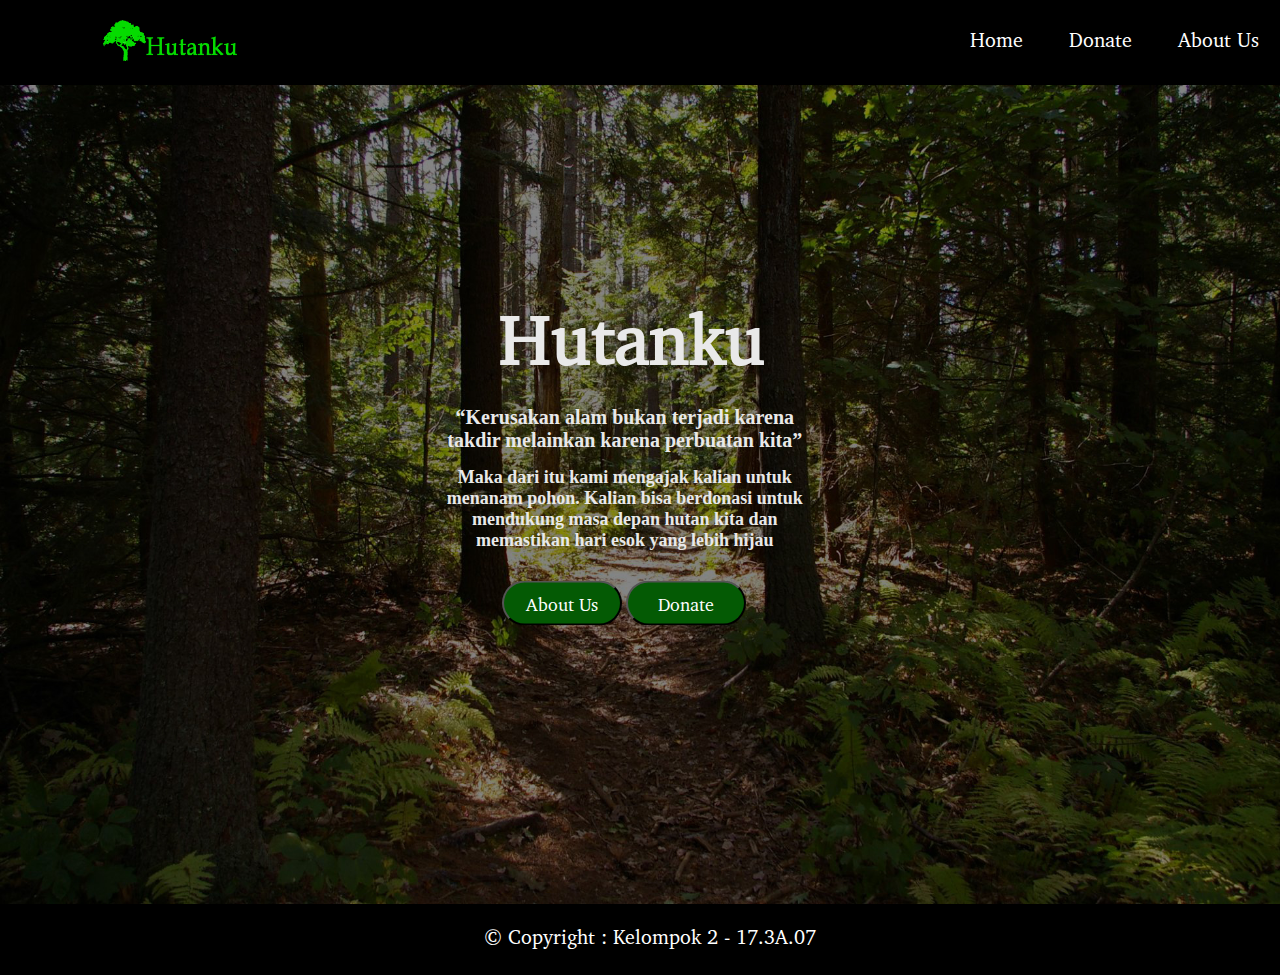
<file: index.html>
<!DOCTYPE html>
<html lang="en">
<head>
    <title> Hutanku </title>
    <link rel="shortcut icon" type="image/png" href="favicon.png">
    <link rel="stylesheet" href="style.css">
</head>
<body>
    <div class="wrapper">
        <nav class="navbar">
            <img class= logo src="hutankulogorev.png">
            <ul>
                <li><a href="index.html">Home</a></li>
                <li><a href="donasi.html">Donate</a></li>
                <li><a href="about.html">About Us</a></li>
            </ul>
        </nav>
        <section class="section banner">
            <div class="banner">
                <img src="hutanbg1.jpg" class="img-full">
            </div>
        </section>
        <div class="center">
            <h1>Hutanku</h1>
            <h2>“Kerusakan alam bukan terjadi karena takdir melainkan karena perbuatan kita”</h2>
            <h3>Maka dari itu kami mengajak kalian untuk menanam pohon. Kalian bisa berdonasi untuk mendukung masa depan hutan kita
                dan memastikan hari esok yang lebih hijau     
            </h3>
            <div class="buttons">
                <button class="aboutbtn"><a href="about.html">About Us</button></a>
                <button class="donatebtn"><a href="donasi.html">Donate</button></a>
            </div>
        </div>
    </div>
    <section class="bottombar">
        <div class="containerbottom">
            <div class="row">
                    <p class="text">© Copyright : Kelompok 2 - 17.3A.07</p>
                </div>
            </div>
        </div>
    </section>
</body>
</html>
</file>
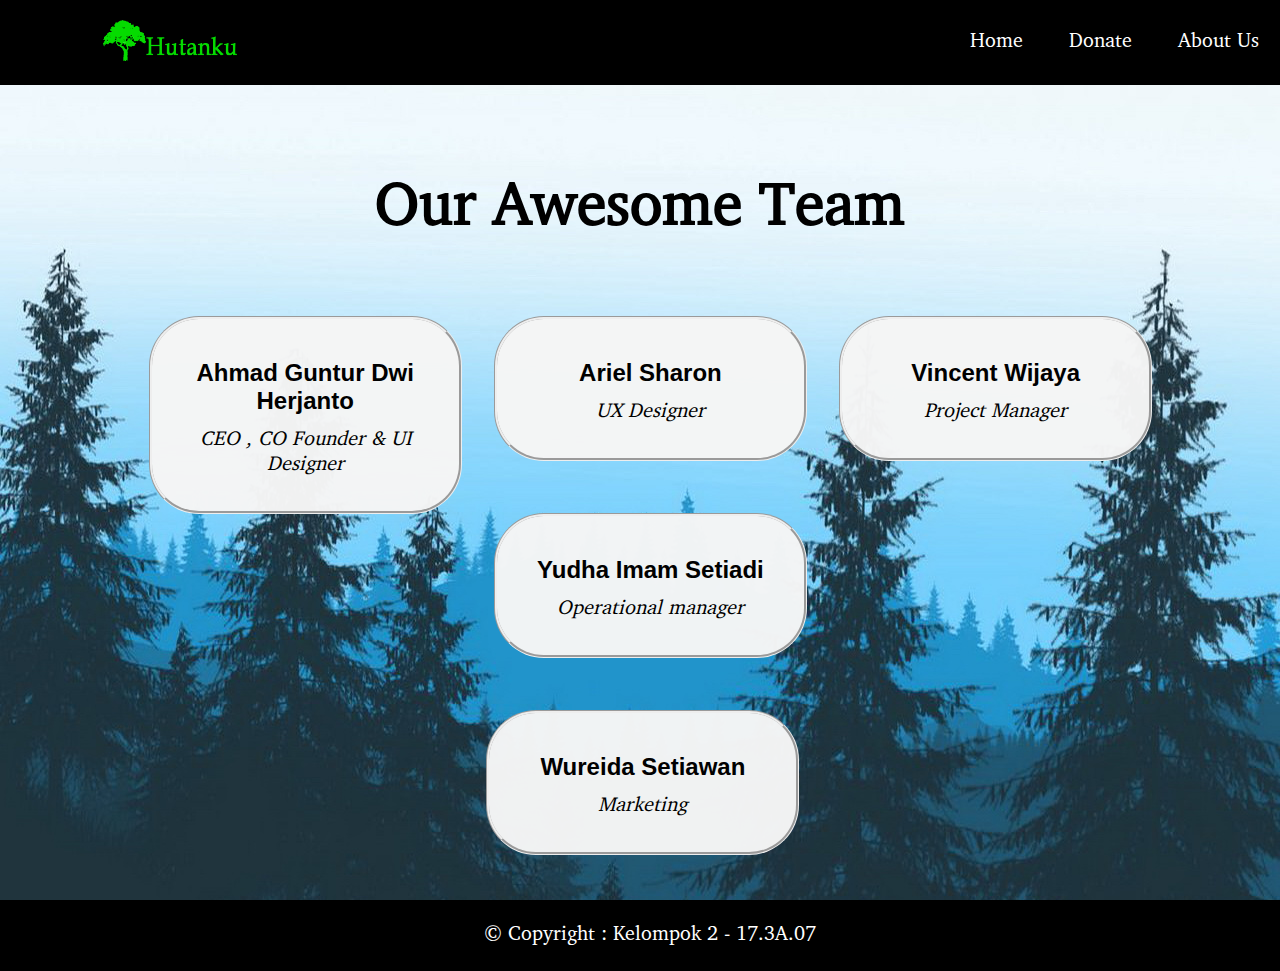
<file: about.html>
<!DOCTYPE html>
<html>
<head>
    <title>About Us</title>
    <link rel="shortcut icon" type="image/png" href="favicon.png">
    <link rel="stylesheet" href="style.css"></title>
</head>
<body>
    <div class="wrapper1">
        <nav class="navbar">
            <img class="logo" src="hutankulogorev.png">
            <ul>
                <li><a href="index.html">Home</a></li>
                <li><a href="donasi.html">Donate</a></li>
                <li><a href="about.html">About Us</a></li>
            </ul>
            </nav>
            <section class="main">
                <div class="about-section">
                  
                  <h2 class="team" style="text-align:center">Our Awesome Team</h2>
                  <div class="row-about">
                    <div class="column">
                      <div class="card">
                        <div class="container-about">
                          <img class="img-profile" 
                          style="display: block;">
                          <h2>Ahmad Guntur Dwi Herjanto</h2>
                          <p class="sub-text">CEO , CO Founder & UI Designer</p>
                          </div>
                      </div>
                    </div>
                  
                    <div class="column">
                      <div class="card">
                        <div class="container-about">
                          <img class="img-profile" 
                          style="display: block;">
                          <h2>Ariel Sharon</h2>
                          <p class="sub-text">UX Designer</p>
                        </div>
                      </div>
                    </div>
                  
                    <div class="column">
                      <div class="card">
                        <div class="container-about">
                          <img class="img-profile" 
                          style="display: block;">
                          <h2>Vincent Wijaya</h2>
                          <p class="sub-text">Project Manager</p>
                        </div>
                      </div>
                    </div>

                    <div class="column">
                        <div class="card">
                          <div class="container-about">
                            <img class="img-profile" 
                            style="display: block;">  
                            <h2>Yudha Imam Setiadi</h2>
                            <p class="sub-text">Operational manager</p>
                          </div>
                        </div>
                      </div>

                      <div class="column1">
                        <div class="card">
                          <div class="container-about">
                            <img class="img-profile" 
                            style="display: block;">
                            <h2>Wureida Setiawan</h2>
                            <p class="sub-text">Marketing</p>
                          </div>
                        </div>
                      </div>
                  </div>              
                </div>
            </section>
    </div>
    <section class="bottombar">
      <div class="containerbottom">
          <div class="row">
                  <p class="text">© Copyright : Kelompok 2 - 17.3A.07 </p>
              </div>
          </div>
      </div>
  </section>
</body>
</html>
</file>
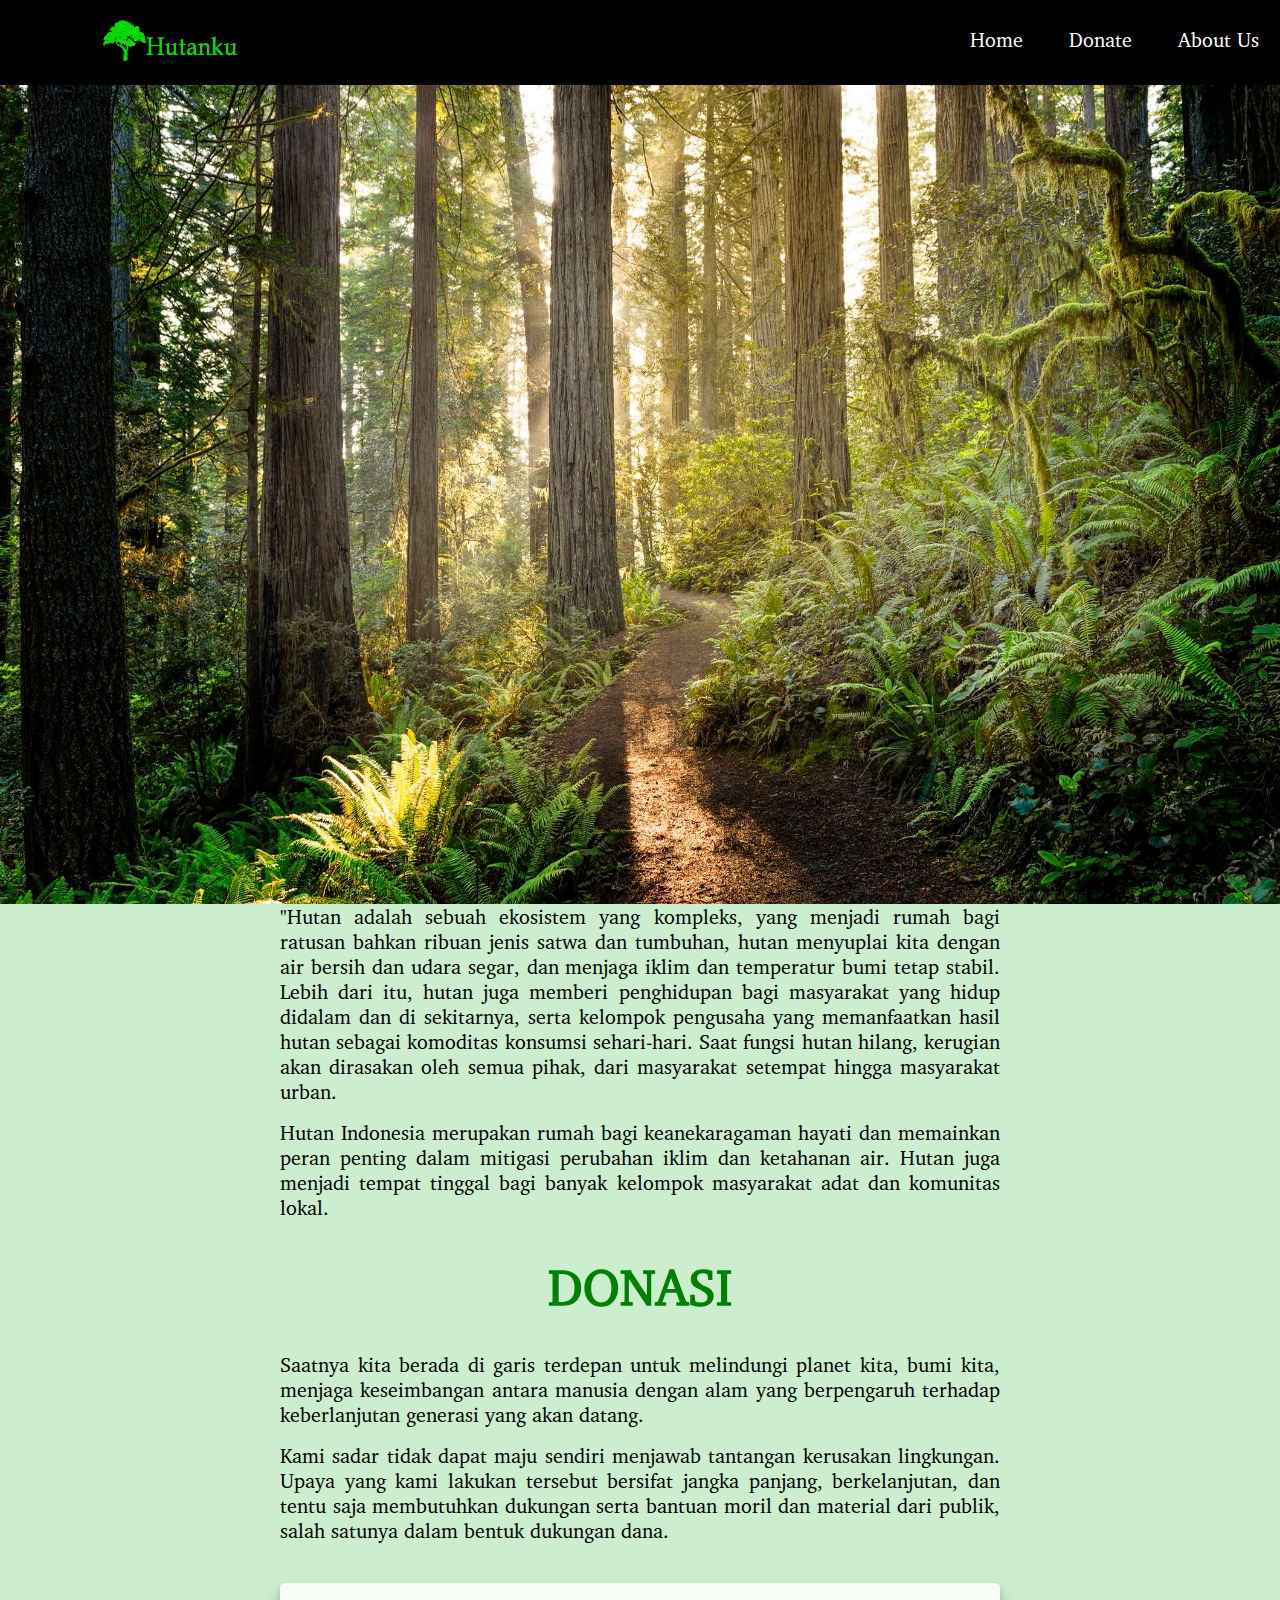
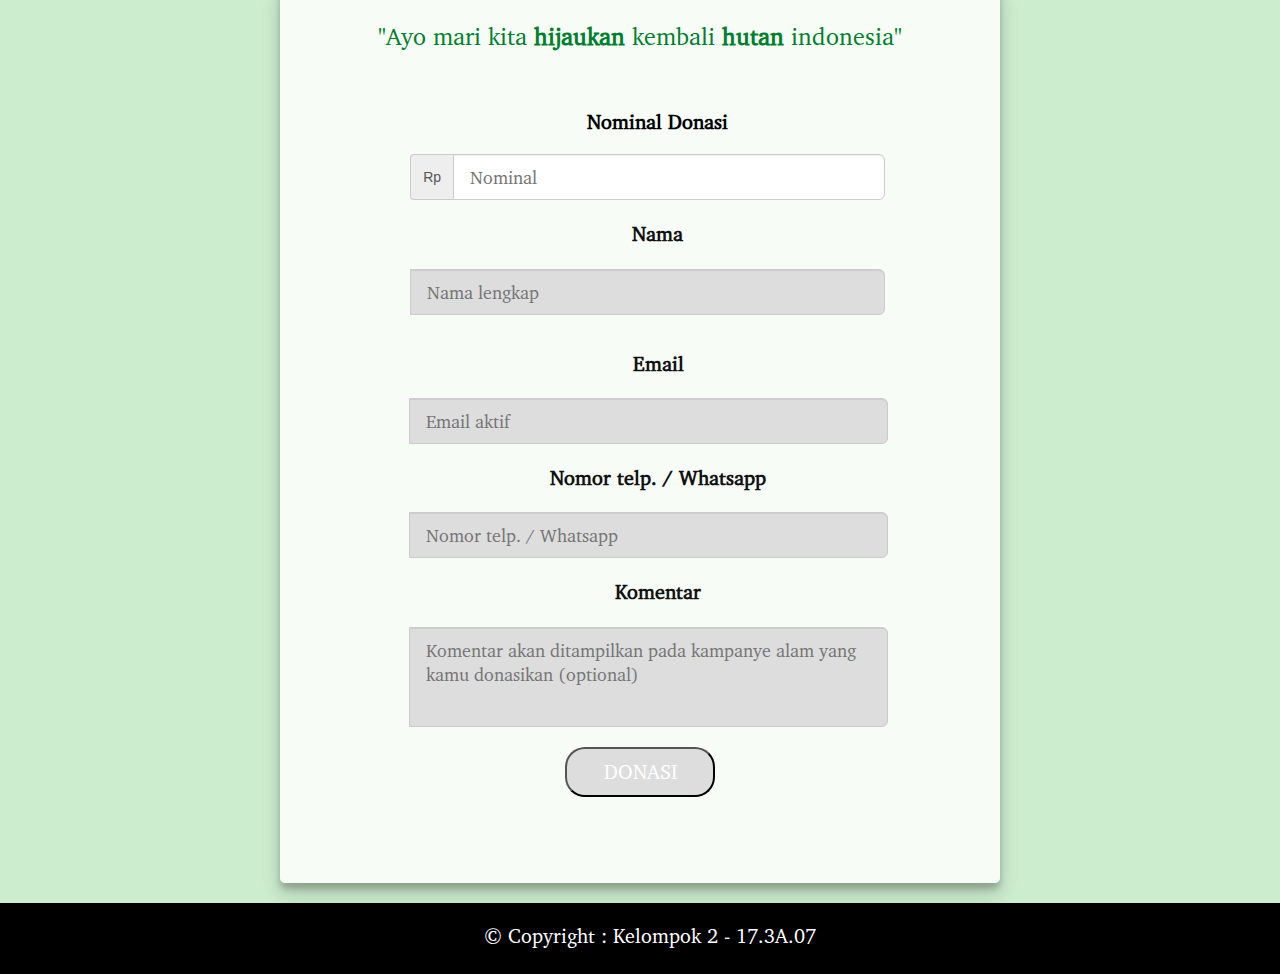
<file: donasi.html>
<!DOCTYPE html>
<head>
    <title>Donasi Hutanku </title>
        <link rel="shortcut icon" type="image/png" href="favicon.png">
        <link rel="stylesheet" href="style.css">
        <meta name="viewport" content="width=device-width, initial-scale=1.0">    
</head>
<body>
    <script type="text/javascript" src="script.js"></script>
    <div class="wrapper">
        <nav class="navbar">
            <img class="logo" src="hutankulogorev.png">
            <ul>
                <li><a href="index.html">Home</a></li>
                <li><a href="donasi.html">Donate</a></li>
                <li><a href="about.html">About Us</a></li>
            </ul>
        </nav>
        <section class="section banner">
            <div class="banner">
                <img src="hutan banner.jpg" class="img-full">
            </div>
        </section>
        <section id="overview" class="relationship">
            <div class="containerdonate">
                <div class="content-wrapper">
                    <p>"Hutan adalah sebuah ekosistem yang kompleks, yang menjadi rumah bagi ratusan bahkan ribuan jenis satwa dan tumbuhan,
                        hutan menyuplai kita dengan air bersih dan udara segar, dan menjaga iklim dan temperatur bumi tetap stabil. Lebih dari itu,
                        hutan juga memberi penghidupan bagi masyarakat yang hidup didalam dan di sekitarnya, serta kelompok pengusaha yang memanfaatkan 
                        hasil hutan sebagai komoditas konsumsi sehari-hari. Saat fungsi hutan hilang, kerugian akan dirasakan oleh semua pihak, dari masyarakat 
                        setempat hingga masyarakat urban.</p>
                    <p>Hutan Indonesia merupakan rumah bagi keanekaragaman hayati dan memainkan peran penting dalam mitigasi perubahan iklim dan ketahanan air. 
                       Hutan juga menjadi tempat tinggal bagi banyak kelompok masyarakat adat dan komunitas lokal.</p>
                </div>
            </div>
        </section>
        <section id="howcanhelp" class="relationship">
            <div class="containerdonate">
                <div class="text-center">
                    <h3> DONASI </h3>
                    <div class="row">
                        <div class="col-md-9 pt-50">
                            <p>Saatnya kita berada di garis terdepan untuk melindungi planet kita, bumi kita, menjaga keseimbangan antara
                               manusia dengan alam  yang berpengaruh terhadap keberlanjutan generasi yang akan datang.</p>
                            <p>Kami sadar tidak dapat maju sendiri menjawab tantangan kerusakan lingkungan. 
                               Upaya yang kami lakukan tersebut bersifat jangka panjang, berkelanjutan,
                               dan tentu saja membutuhkan dukungan serta bantuan moril dan material dari publik, 
                               salah satunya dalam bentuk dukungan dana. </p>
                        </div>
                        <div class="box-campaign">
                            <div class=rowform>
                                <h4 class="text-center-form">
                                    "Ayo mari kita <b>hijaukan</b> kembali <b>hutan</b> indonesia"
                                </h4>
                                <div class="form-group col-sm-8 col-sm-offset-2 col-xs-12">
                                    <label>Nominal Donasi</label>
                                    <div class="rownominal">
                                        <div class="input-group">
                                            <div class="input-group-addon">Rp</div>
                                            <input class="form-control" title="nominal" name="amount" 
                                            type="text" placeholder="Nominal" id="rupiah" value="">
                                        </div>
                                        </div>
                                        <div class="formnama">
                                            <label>Nama</label>
                                            <input type="text" title="nama" name="full_name" class="form-control input-lg" 
                                            placeholder="Nama lengkap" value="" id="full_name" disabled>
                                            </div>
                                        </div>
                                        <div class="formemail">
                                            <label>Email</label>
                                            <div class="form-group" id="emailGroup">
                                            <input type="email" title="email" name="email" class="form-control input-lg"
                                            placeholder="Email aktif" value="" id="email" disabled>
                                            <span id="emailMessage"></span>
                                            </div>
                                        </div>
                                        <div class="formphone">
                                            <label>Nomor telp. / Whatsapp</label>
                                            <div class="form-group" id="phoneGroup">
                                            <input type="number" title="phone" name="phone" class="form-control input-lg" 
                                            placeholder="Nomor telp. / Whatsapp" autocomplete="off" value="" 
                                            id="phone" disabled>
                                            <span class="" id="phoneMessage"></span>
                                            </div>
                                        </div>
                                        <div class="formkomentar">
                                            <label>Komentar</label>
                                            <textarea name="comment" title="comment" placeholder="Komentar akan ditampilkan pada kampanye alam yang kamu donasikan (optional)" 
                                            class="form-control input-lg" rows="5" value="" id="comment" disabled></textarea>
                                        </div>
                                        <div class="centerbutton">
                                            <div class="buttondonasi">
                                                <button class="donasisekarang" id="donasi_button"> <a id="donasi_link" href="donasisukses.html">DONASI</button></a>
                                            </div>
                                        </div>
                                    </div>                
                                </div>
                            </div>
                        </div>
                    </div>
                    <section class="bottombar">
                        <div class="containerbottom">
                            <div class="row">
                                    <p class="text">© Copyright : Kelompok 2 - 17.3A.07 </p>
                                </div>
                            </div>
                        </div>
                    </section>
                </div>
            </div>
        </section>
    </div>
</body>
</html>
</file>
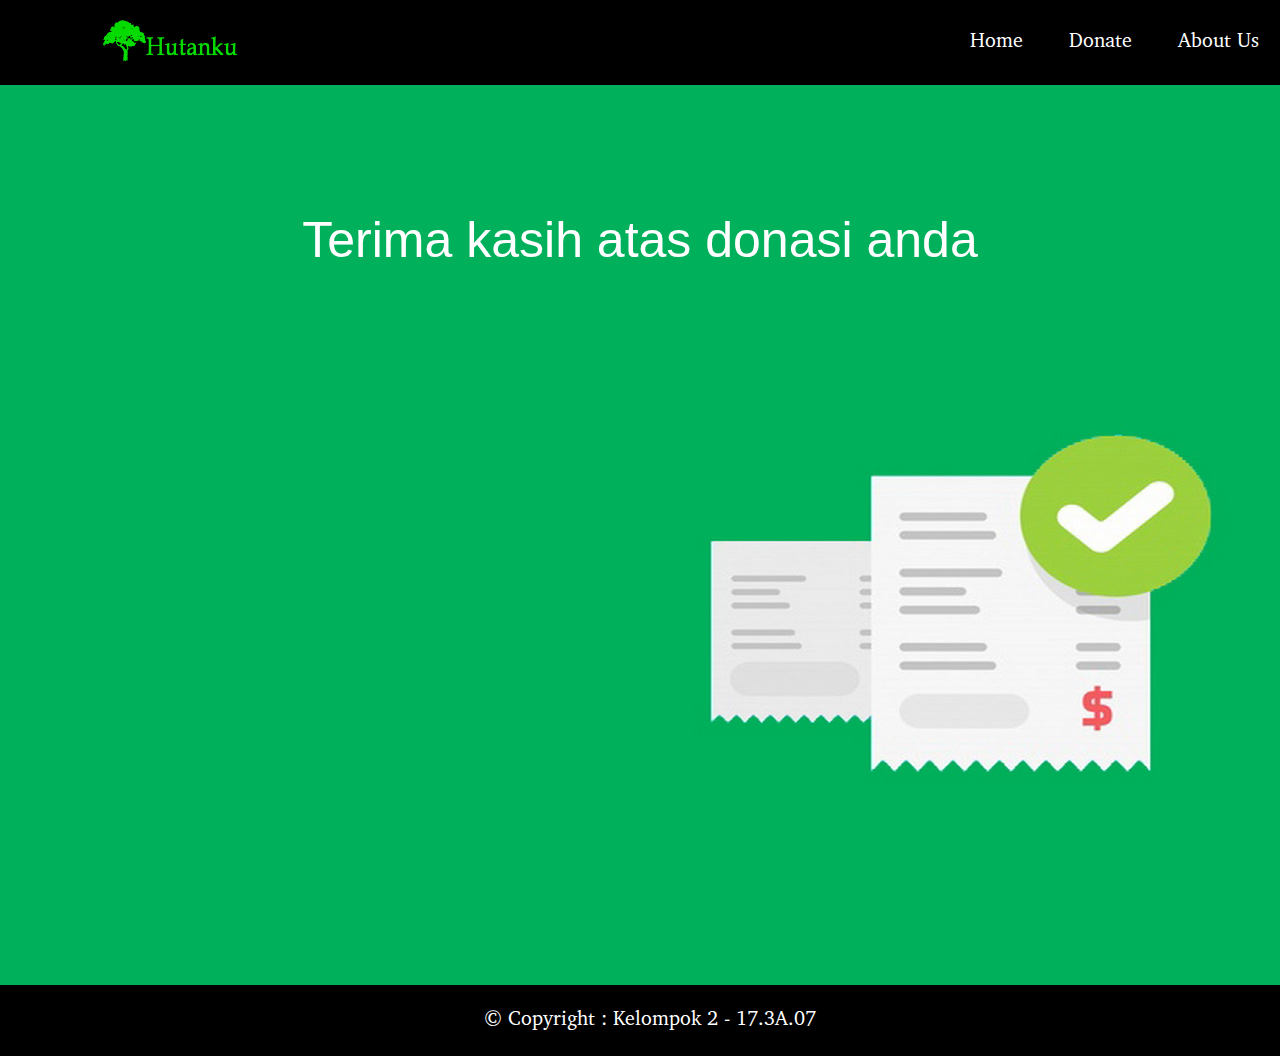
<file: donasisukses.html>
<!DOCTYPE html>
<html>
<head>
    <title>Payment Success</title>
    <link rel="shortcut icon" type="image/png" href="favicon.png">
    <link rel="stylesheet" href="style.css"></title>
    <meta name="viewport" content="width=device-width, initial-scale=1.0">
</head>
<body>
    <div class="wrapper">
        <nav class="navbar">
            <img class="logo" src="hutankulogorev.png">
            <ul>
                <li><a href="index.html">Home</a></li>
                <li><a href="donasi.html">Donate</a></li>
                <li><a href="about.html">About Us</a></li>
            </ul>
            </nav>
            <section class="infopay">
                <div id="successpay" class="successinfo">
                    <div class="containersuccess">
                        <h4> Terima kasih atas donasi anda</h4>
                    </div>
                </div>
            </section>
            <section class="bottombar">
                <div class="containerbottom">
                    <div class="row">
                            <p class="text">© Copyright : Kelompok 2 - 17.3A.07 </p>
                        </div>
                    </div>
            </section>
        </nav>
    </div>
</body>
</html>
</file>
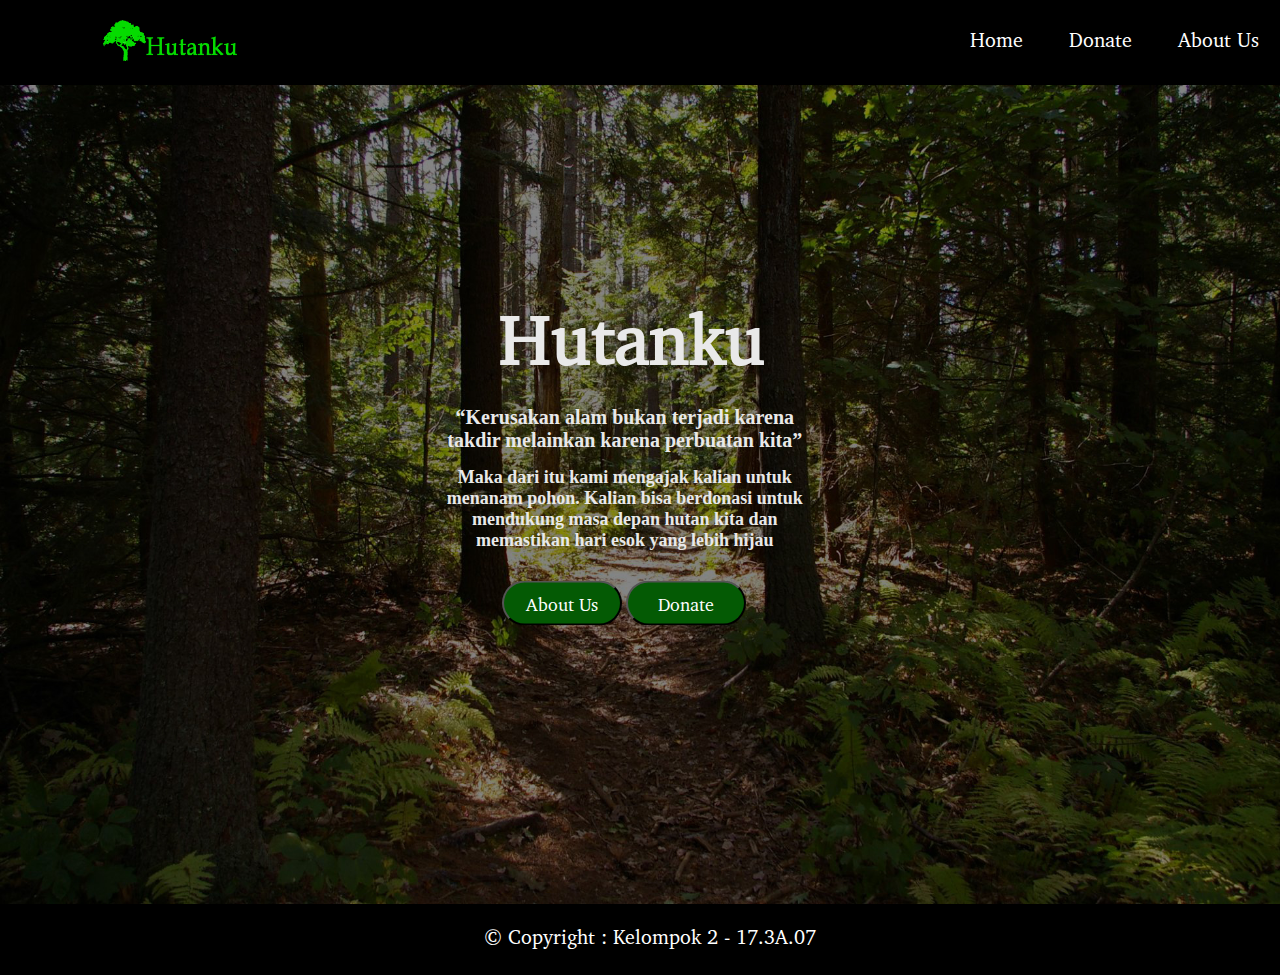
<file: hutanku.html>
<!DOCTYPE html>
<html lang="en">
<head>
    <title> Hutanku </title>
    <link rel="shortcut icon" type="image/png" href="favicon.png">
    <link rel="stylesheet" href="style.css">
</head>
<body>
    <div class="wrapper">
        <nav class="navbar">
            <img class= logo src="hutankulogorev.png">
            <ul>
                <li><a href="hutanku.html">Home</a></li>
                <li><a href="donasi.html">Donate</a></li>
                <li><a href="about.html">About Us</a></li>
            </ul>
        </nav>
        <section class="section banner">
            <div class="banner">
                <img src="hutanbg1.jpg" class="img-full">
            </div>
        </section>
        <div class="center">
            <h1>Hutanku</h1>
            <h2>“Kerusakan alam bukan terjadi karena takdir melainkan karena perbuatan kita”</h2>
            <h3>Maka dari itu kami mengajak kalian untuk menanam pohon. Kalian bisa berdonasi untuk mendukung masa depan hutan kita
                dan memastikan hari esok yang lebih hijau     
            </h3>
            <div class="buttons">
                <button class="aboutbtn"><a href="about.html">About Us</button></a>
                <button class="donatebtn"><a href="donasi.html">Donate</button></a>
            </div>
        </div>
    </div>
    <section class="bottombar">
        <div class="containerbottom">
            <div class="row">
                    <p class="text">© Copyright : Kelompok 2 - 17.3A.07</p>
                </div>
            </div>
        </div>
    </section>
</body>
</html>
</file>
<file: style.css>
@font-face {
    font-family: 'CharterReg';
    src: url(jfont/Charter\ Regular.otf);
}

*{
    padding: 0;
    margin: 0;
}

.html{
    box-sizing: border-box;
}

.div{
    display: block;
}
/*hutankuhtml*/
.logo{
    float: left;
    width: 140px;
    height: auto;
    padding: 20px 100px;
}

.navbar{
    height: 85px;
    width: 100%;
    padding-bottom: 0px;
    background: rgb(0, 0, 0);
}

.navbar ul{
    float: right;
    margin: auto;
}

.navbar ul li{
    list-style-type: none;
    margin: 0 8px;
    display: inline-block;
    line-height: 80px;
}

.navbar ul li a {
    text-decoration: none;
    color: white;
    font-size: 20px;
    padding: 6px 13px;
    font-family: 'CharterReg';
    transition: .4s;
}

.navbar ul li a.active,
.navbar ul li a:hover{
    background: green;
    border-radius: 15px;
    padding: 20px;
    width: 200px;
    height: 150px;
}

.wrapper .center{
    position: absolute;
    top: 50%;
    left: 49.4%;
    transform: translate(-50%, -50%);
    font-family: 'CharterReg';
    user-select: none;
}
.center h1{
    color:rgb(233, 233, 233);
    font-size: 70px;
    font-weight: bold;
    margin-top: 50px;
    width: 400px;
    text-align: center;
}

.center h2{
    color:rgb(233, 233, 233);
    font-size: 20px;
    font-weight: bold;
    font-family: Cambria, Cochin, Georgia, Times, 'Times New Roman', serif;
    width: 385px;
    margin-top: 25px;
    margin-bottom: 15px;
    text-align: center;
}

.center h3{
    color:rgb(233, 233, 233);;
    font-weight: bold;
    font-size: 18px;
    font-family: Cambria, Cochin, Georgia, Times, 'Times New Roman', serif;
    width: 385px;
    margin-top: 15px;
    margin-bottom: 15px;
    margin-right: 0px;
    text-align: center;
}

.center .buttons{
    margin: 30px 10px;
    margin-left: 70px;
}

.buttons button{
    height: 45px;
    width: 120px;
    font-family: 'CharterReg';
    font-size: 18px;
    color:white;
    background: rgb(4, 90, 4);
    outline: none;
    cursor: pointer;
    border-radius: 25px;
    transition: .4s;
}

.buttons button.active,
.buttons button:hover{
    background: rgb(41, 181, 36);
    outline: none;
}

.buttons .aboutbtn {
    margin-left:0px;
    padding: 6px 13px;
}
.buttons .donatebtn {
    margin-left:0px;
    padding: 6px 13px;
}

.buttons .aboutbtn a {
    text-decoration: none;
    display: inline-block;
    color:white;
}

.buttons .donatebtn a{
    text-decoration: none;
    display: inline-block;
    color:white;
}

/*donasihtml*/
.img-full{
    height: 91vh;
    width: 100%;
}

img{
    vertical-align: middle;
    border-style: none;
}

.relationship{
    margin-top: -20px;
    margin-bottom: -20px;
    background-color: rgba(152, 218, 157, 0.487);
}

.containerdonate{
    max-width: 720px;
    width: 100%;
    margin-top: 20px;
    padding-right: 15px;
    padding-left: 15px;
    padding-bottom: 20px;
    margin-right: auto;
    margin-left: auto;
}

p{
    font-family: 'CharterReg';
    font-size: 20px;
    text-align: justify;
    margin-top: 0;
    margin-bottom: 1rem;
}

.text-center h3{
    color: green;
    font-style: bold;
    font-size: 50px;
    font-family:'CharterReg';
    text-align: center;
    padding-bottom: 15px;
}

.pt-50{
    padding-top:20px;
}

.col-md-9{
    flex: 0 0 75%;
    max-width: 100%;
}

.col-md-9 p{
    font-family: 'CharterReg';
    font-size: 20px;
    text-align: justify;
    margin-top: 0;
    margin-bottom: 1rem;
}

.row{
    margin: 0 0 0 0;
    text-align: center; 
}

.box-campaign{
    height: 500px;
    border-radius: 5px;
    background-color: rgba(255, 255, 255, 0.837);
    padding-bottom: 400px;
    box-shadow: 0 10px 20px rgba(0 0 0 / 19%),0 6px 6px rgba(0 0 0 / 19%);
    transition: all .3s cubic-bezier(.25,.8,.25,1);
    min-height: 400px;
}


.rowform{
    margin-left: 0 ;
    margin-right: 0;
}

.text-center-form{
    padding-top: 40px;
    text-align: center;
}

h4{
    margin-top: 40px;
    margin-bottom: 40px;
    color: inherit;
    font-weight: 500;
    line-height: 1.1;
    font-size: 24px;
    font-family: 'CharterReg';
    color: rgb(0, 126, 46)
}

.form-group{
    margin-bottom:15px;
}

.col-xs-12{
    width: 100%;
    float: left;
}

.col-sm-8, .col-xs-12{
    position: relative;
    width: 66%;
    float: left;
    min-height: 1px;
    padding-right: 15px;
    padding-left: 15px;
}

.col-sm-offset-2{
    margin-left:16%;
}

label{
    display: inline-block;
    font-family: 'CharterReg';
    font-size: 20px;
    max-width: 100%;
    margin-left: 20px;
    margin-bottom: 20px;
    font-weight: 700;
    padding-top:20px;
}

.rowangka{
    margin-left: 0;
    margin-right: 0;
}

.input-group{
    font-size: 14px;
    line-height: 1.42857143;
    font-family: 'CharterReg'!important;
    color: rgb(17, 17, 17);
    box-sizing: border-box;
    position: relative;
    display: table;
    border-collapse: separate;
}

input::-webkit-outer-spin-button,
input::-webkit-inner-spin-button {
  -webkit-appearance: none;
  margin: 0;
}

.input-group-addon{
    font-family: pt sans,sans-serif!important;
    border-collapse: separate;
    box-sizing: border-box;
    display: table-cell;
    width: 1%;
    white-space: nowrap;
    vertical-align: middle;
    padding: 6px 12px;
    font-size: 14px;
    font-weight: 400;
    line-height: 1;
    color: #555;
    text-align: center;
    background-color: #eee;
    border: 1px solid #ccc;
    border-radius: 4px;
    border-top-right-radius: 0;
    border-bottom-right-radius: 0;
    border-right: 0;
}

.form-control{
    border-collapse: separate;
    box-sizing: border-box;
    margin: 0;
    font: inherit;
    font-family: 'CharterReg';
    color: #555;
    background-color: #fff;
    background-image: none;
    border: 1px solid rgb(204, 204, 204);
    box-shadow: inset 0 1px 1px rgba(0, 0, 0, 0.075);
    transition: border-color ease-in-out .15s,box-shadow ease-in-out .15s;
    height: 46px;
    padding: 10px 16px;
    font-size: 18px;
    line-height: 1.3333333;
    border-radius: 6px;
    position: relative;
    z-index: 2;
    float: left;
    width: 100%;
    margin-bottom: 0;
    display: table-cell;
    border-top-left-radius: 0;
    border-bottom-left-radius: 0;
    resize: none;
}

.pull-right{
    font-size: 14px;
    line-height: 1.42857143;
    font-family: 'CharterReg';
    color: #111;
    box-sizing: border-box;
    float: right!important;
    font-style: italic;
}

.formnama{
    font-size: 14px;
    line-height: 1.42857143;
    font-family: 'CharterReg';
    color: #111;
    box-sizing: border-box;
    position: relative;
    min-height: 1px;
    padding-right: 0px;
    padding-left: 0px;
    float: left;
    width: 100%;
    margin-left: 0;
    z-index: 5;
}

.formemail{
    font-size: 14px;
    line-height: 1.4;
    font-family: 'CharterReg';
    color: #111;
    box-sizing: border-box;
    position: relative;
    min-height: 1px;
    padding-right: 15px;
    padding-left: 9px;
    float: left;
    width: 69.8%;
    margin-left: 16.66666667%;
}

.formphone{
    font-size: 14px;
    line-height: 1.4;
    font-family: 'CharterReg';
    color: rgb(17, 17, 17);
    box-sizing: border-box;
    position: relative;
    min-height: 1px;
    padding-right: 15px;
    padding-left: 9px;
    float: left;
    width: 69.8%;
    margin-left: 16.66666667%;
}

.formkomentar{
    font-size: 14px;
    line-height: 1.42857143;
    font-family: 'CharterReg';
    color: #111;
    box-sizing: border-box;
    position: relative;
    min-height: 1px;
    padding-right: 15px;
    padding-left: 9px;
    float: left;
    width: 69.8%;
    margin-left: 16.66666667%;
    padding-bottom: 20px;
}

.formkomentar textarea{
    resize: none;
    height: 100px;
}

.centerbutton button{
    height: 50px;
    width: 150px;
    font-family: 'CharterReg';
    font-size: 20px;
    background: rgb(4, 90, 4);
    transition: .4s;
    cursor: pointer;
    border-radius: 20px;
}

.centerbutton a{
    text-decoration: none;
    display: inline-block;
    color:white;
}

.centerbutton button.active,
.centerbutton button:hover{
    background: rgb(41, 181, 36);
    outline: none;
}

.bottombar {
    padding-top: 20px;
    background-color: rgb(0, 0, 0);
    color: white;
    font-family: 'CharteReg';
}

.bottombar .row{
    padding-left:20px;
    padding-bottom: 10px;
}

.bottombar p{
    text-align: center;
}

input:disabled {
    background: #dddddd;
}

textarea:disabled {
    background: #dddddd;
}

/*aboutushtml*/
.wrapper1{
    background-image: url('aboutuswp.jpg');
    height: 100vh;
}

.team{
    font-size: 60px;
    font-family: 'CharterReg';
    color: rgb(0, 0, 0);
    padding-top: 30px;
    padding-bottom: 50px;
}

.about-section {
  padding: 50px;
  text-align: center;
}


.row-about{
    padding-left: 7% 
}

.column {
  float: left;
  width: 30%;
  margin-top: 20px;
  margin-bottom: 16px;
  padding: 0 8px;
}

.column1{
    float: left;
    width: 30%;
    margin-top: 20px;
    margin-bottom: 16px;
    padding-left: 31.5%;
}

.card {
  margin: 8px;
}

.container-about {
  padding: 20px;
  background-color: rgba(245, 245, 245, 0.98);
  border-style: groove;
  border-radius: 50px;
}

.container-about h2{
    padding-top: 20px;
    font-family: Verdana, Geneva, Tahoma, sans-serif;
}

.sub-text{
    padding-top: 10px;
    text-align: center;
    font-style: italic;
}

.container::after, .row::after {
  content: "";
  clear: both;
  display: table;
}

.img-profile{
    border-radius: 50px;
    width: 50%;
    margin-left: auto;
    margin-right: auto;
}

/*donasisukseshtml*/

.containersuccess{
    height: 100vh;
    width: 100%;
    background-image: url(bill.jpg);
}

.containersuccess h4{
    margin: 0;
    padding-top: 10%;
    text-align: center;
    color: white;
    font-family: -apple-system, BlinkMacSystemFont, 'Segoe UI', Roboto, Oxygen, Ubuntu, Cantarell, 'Open Sans', 'Helvetica Neue', sans-serif;
    font-style: initial;
    font-size: 50px;
}
</file>
